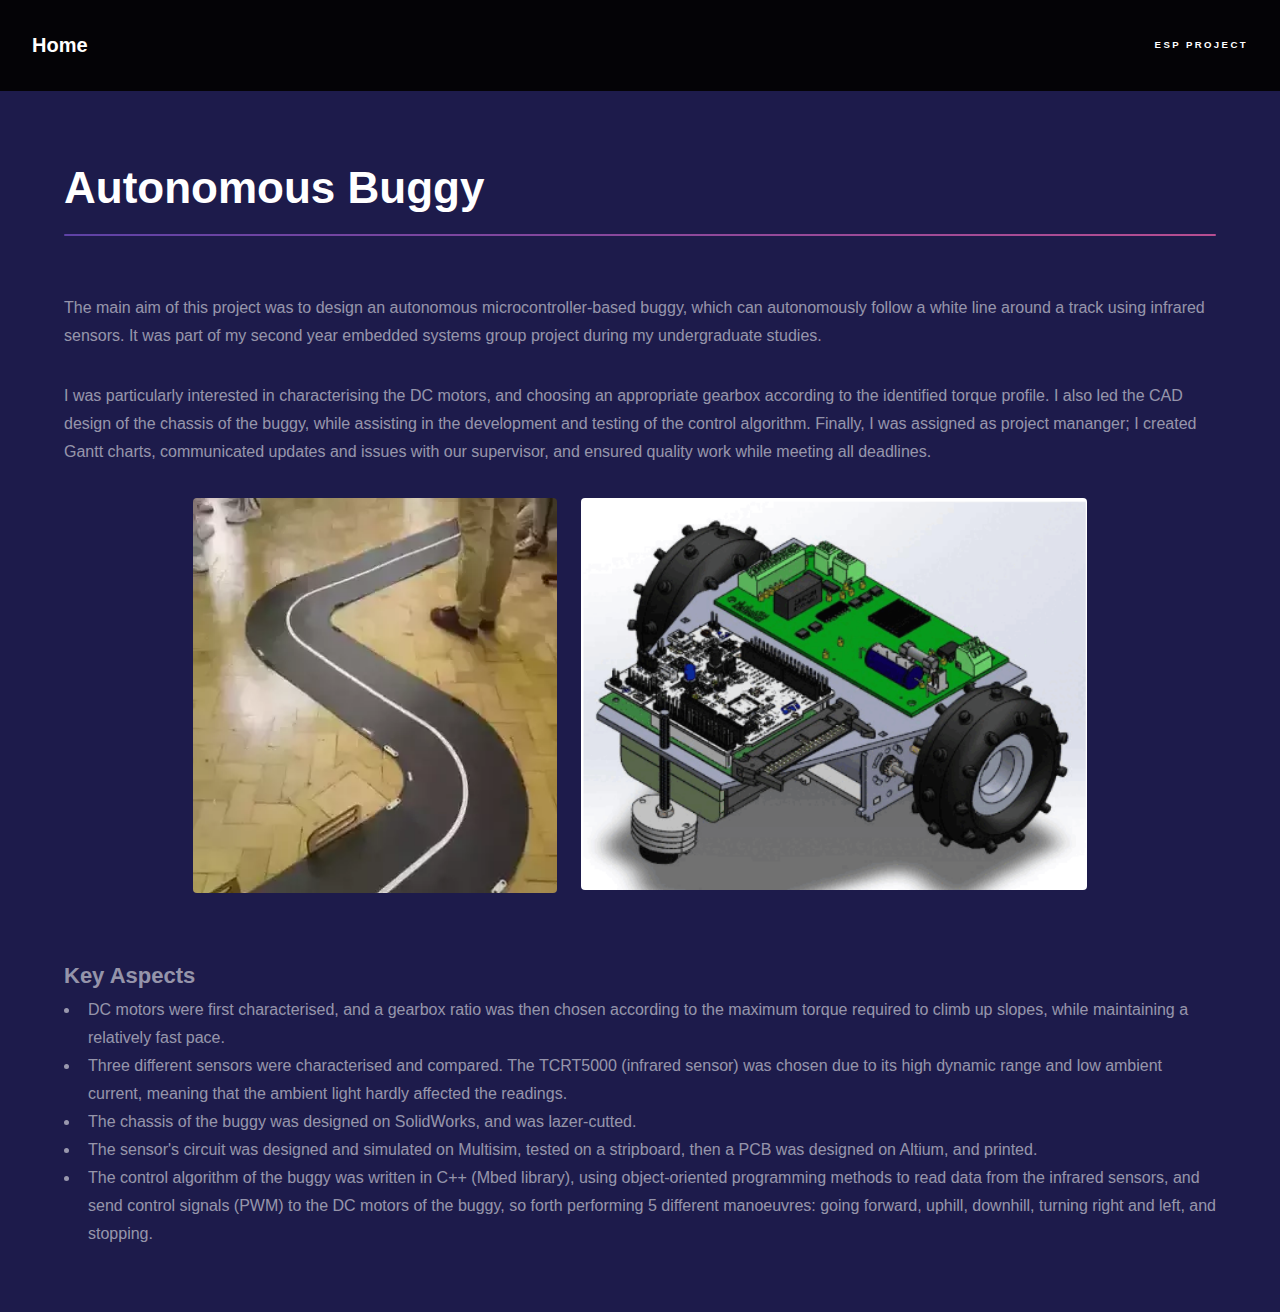
<file: generic_buggy.html>
<!DOCTYPE HTML>
<!--
	Hyperspace by HTML5 UP
	html5up.net | @ajlkn
	Free for personal and commercial use under the CCA 3.0 license (html5up.net/license)
-->
<html>
	<head>
		<title>ESP Project</title>
		<meta charset="utf-8" />
		<meta name="viewport" content="width=device-width, initial-scale=1, user-scalable=no" />
		<link rel="stylesheet" href="assets/css/main.css" />
		<noscript><link rel="stylesheet" href="assets/css/noscript.css" /></noscript>
	</head>
	<body class="is-preload">

		<!-- Header -->
			<header id="header">
				<a href="index.html" class="title">Home</a>
				<nav>
					<ul>
						<!-- <li><a href="generic_drone.html">About Project</a></li> -->
						<li><a href="generic_buggy.html" class="active">ESP Project</a></li>
						<!-- <li><a href="elements_buggy.html">ESP Project</a></li>  -->
					</ul>
				</nav>
			</header>

		<!-- Wrapper -->
			<div id="wrapper">

				<!-- Main -->
					<section id="main" class="wrapper style3-alt">
						<div class="inner">
							<h1 class="major">Autonomous Buggy</h1>
							<!-- <span class="image fit"><img src="images/buggy1.jpeg" alt="" /></span>  -->
							<p>The main aim of this project was to design an autonomous microcontroller-based buggy, which can autonomously
								follow a white line around a track using infrared sensors. It was part of my second year embedded systems
								group project during my undergraduate studies.  </p>
							<p>I was particularly interested in characterising the DC motors, and choosing an appropriate gearbox according to 
								the identified torque profile. I also led the CAD design of the chassis of the buggy, while assisting in the development
								and testing of the control algorithm. Finally, I was assigned as project mananger; I created Gantt charts, communicated 
								updates and issues with our supervisor, and ensured quality work while meeting all deadlines.  </p>	 
							<!-- <div class="row aln-left" >
								<ul class="actions">
									<li><a href="#" class="button">Full Project</a></li>	
			 					</ul>
							</div> -->
							<div class="box alt">
								<div class="row aln-center">
									<div class="col-2"><span class="image fit"><img src="images/td.webp" alt="" /></span></div>
									<div class="col-7"><span class="image fit"><img src="images/design.gif" alt="" /></span></div>
								</div>
							</div>
							<p9>Key Aspects</p9>
							<ul>
							<li>DC motors were first characterised, and a gearbox ratio was then chosen according to the maximum torque required to 
								climb up slopes, while maintaining a relatively fast pace.</li>
							<li>Three different sensors were characterised and compared. The TCRT5000 (infrared sensor) was chosen due to its high
								dynamic range and low ambient current, meaning that the ambient light hardly affected the readings. <br />
							<li>The chassis of the buggy was designed on SolidWorks, and was lazer-cutted.</li>
							<li>The sensor's circuit was designed
								and simulated on Multisim, tested on a stripboard, then a PCB was designed on Altium, and printed.</li>
							<li>The control algorithm of the buggy was written in C++ (Mbed library), using object-oriented
								programming methods to read data from the infrared sensors, and send control signals (PWM) to the DC motors 
								of the buggy, so forth performing 5 different manoeuvres: going forward, uphill, downhill, turning right and 
								left, and stopping.</li>
							</ul>
						</div>
					</section>

			</div>

		<!-- Footer -->
			<!-- <footer id="footer" class="wrapper alt">
				<div class="inner">
					<ul class="menu">
						<li>&copy; Untitled. All rights reserved.</li><li>Design: <a href="http://html5up.net">HTML5 UP</a></li>
					</ul>
				</div>
			</footer> -->

		<!-- Scripts -->
			<script src="assets/js/jquery.min.js"></script>
			<script src="assets/js/jquery.scrollex.min.js"></script>
			<script src="assets/js/jquery.scrolly.min.js"></script>
			<script src="assets/js/browser.min.js"></script>
			<script src="assets/js/breakpoints.min.js"></script>
			<script src="assets/js/util.js"></script>
			<script src="assets/js/main.js"></script>

	</body>
</html>
</file>
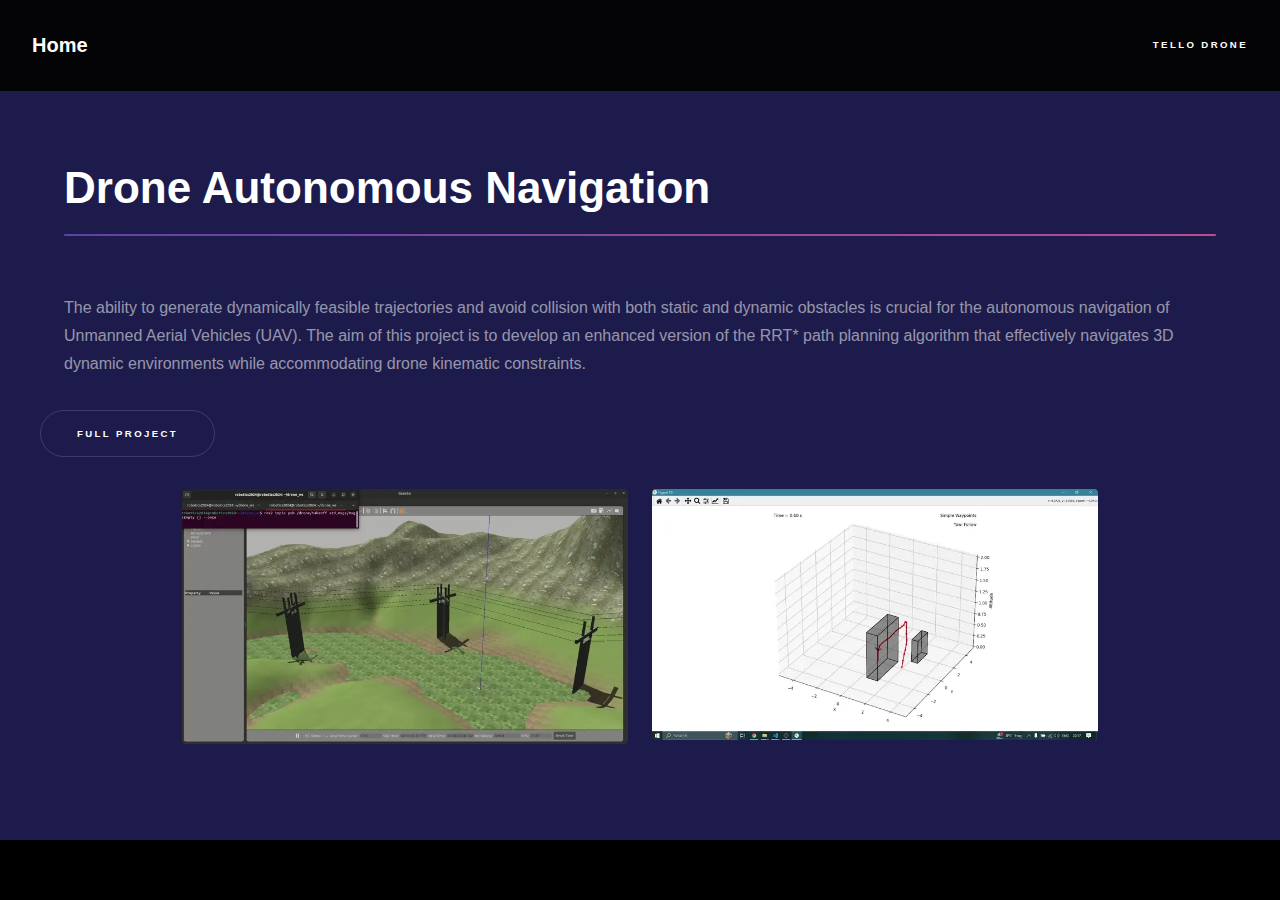
<file: generic_tello.html>
<!DOCTYPE HTML>
<!--
	Hyperspace by HTML5 UP
	html5up.net | @ajlkn
	Free for personal and commercial use under the CCA 3.0 license (html5up.net/license)
-->
<html>
	<head>
		<title>DJI Tello Drone</title>
		<meta charset="utf-8" />
		<meta name="viewport" content="width=device-width, initial-scale=1, user-scalable=no" />
		<link rel="stylesheet" href="assets/css/main.css" />
		<noscript><link rel="stylesheet" href="assets/css/noscript.css" /></noscript>
	</head>
	<body class="is-preload">

		<!-- Header -->
			<header id="header">
				<a href="index.html" class="title">Home</a>
				<nav>
					<ul>
						<!-- <li><a href="index.html">Home</a></li> -->
						<li><a href="generic_tello.html" class="active">Tello Drone</a></li>
						<!-- <li><a href="elements_leo.html">Leo Rover</a></li> -->
					</ul>
				</nav>
			</header>

		<!-- Wrapper -->
			<div id="wrapper">

				<!-- Main -->
					<section id="main" class="wrapper style3-alt"]>
						<div class="inner">
							<h1 class="major">Drone Autonomous Navigation</h1>
							 <p>The ability to generate dynamically feasible trajectories and avoid collision with both static and dynamic obstacles is crucial for the autonomous navigation of Unmanned Aerial Vehicles (UAV). The
									aim of this project is to develop an enhanced version of the RRT* path planning algorithm that
									effectively navigates 3D dynamic environments while accommodating drone kinematic constraints. 
							</p>
							<div class="row aln-left" >
								<ul class="actions">
									<li><a href="assets/files/10614473.pdf" target = "_blank" class="button">Full Project</a></li>	
								</ul>
							</div>
							<div class="box alt">
								<div class="row aln-center">
									<div class="cust1"><span class="image fit"><img src="images/drone_ros.webp" alt="" /></span></div>
									<div class="cust1"><span class="image fit"><img src="images/drone_python.webp" alt="" /></span></div>
								</div>
							<!-- <div class="box alt">
								<div class="row aln-center">
									<div class="cust3"><span class="image fit"><img src="images/stat1.png" alt="" /></span></div>
									<div class="cust4"><span class="image fit"><img src="images/statview1.png" alt="" /></span></div>
								</div>
							</div>
							<div class="box alt">
								<div class="row aln-center">
									<div class="cust2"><span class="image fit"><img src="images/stat3.png" alt="" /></span></div>
									<div class="cust2"><span class="image fit"><img src="images/statview2.png" alt="" /></span></div>
								</div>
							</div>	 
							<div class="box alt">
								<div class="row aln-center">
									<div class="cust5"><span class="image fit"><img src="images/obs1.png" alt="" /></span></div>
									<div class="cust6"><span class="image fit"><img src="images/obs2.png" alt="" /></span></div>
									<div class="cust6"><span class="image fit"><img src="images/obs3.png" alt="" /></span></div>
								</div>
							</div>	 -->
						</div>
					</section>
			</div>

		<!-- Footer -->
			<!-- <footer id="footer" class="wrapper alt">
				<div class="inner">
					<ul class="menu">
						<li>&copy; Untitled. All rights reserved.</li><li>Design: <a href="http://html5up.net">HTML5 UP</a></li>
					</ul>
				</div>
			</footer> -->

		<!-- Scripts -->
			<script src="assets/js/jquery.min.js"></script>
			<script src="assets/js/jquery.scrollex.min.js"></script>
			<script src="assets/js/jquery.scrolly.min.js"></script>
			<script src="assets/js/browser.min.js"></script>
			<script src="assets/js/breakpoints.min.js"></script>
			<script src="assets/js/util.js"></script>
			<script src="assets/js/main.js"></script>

	</body>
</html>
</file>
<file: assets/css/noscript.css>
/*
	Hyperspace by HTML5 UP
	html5up.net | @ajlkn
	Free for personal and commercial use under the CCA 3.0 license (html5up.net/license)
*/

/* Spotlights */

	.spotlights > section > .image:before {
		opacity: 0 !important;
	}

	.spotlights > section > .content > .inner {
		-moz-transform: none !important;
		-webkit-transform: none !important;
		-ms-transform: none !important;
		transform: none !important;
		opacity: 1 !important;
	}

/* Wrapper */

	.wrapper > .inner {
		opacity: 1 !important;
		-moz-transform: none !important;
		-webkit-transform: none !important;
		-ms-transform: none !important;
		transform: none !important;
	}

/* Sidebar */

	#sidebar > .inner {
		opacity: 1 !important;
	}

	#sidebar nav > ul > li {
		-moz-transform: none !important;
		-webkit-transform: none !important;
		-ms-transform: none !important;
		transform: none !important;
		opacity: 1 !important;
	}
</file>
<file: assets/css/main.css>
@import url(fontawesome-all.min.css);

/*
	Hyperspace by HTML5 UP
	html5up.net | @ajlkn
	Free for personal and commercial use under the CCA 3.0 license (html5up.net/license)
*/

html, body, div, span, applet, object,
iframe, h1, h2, h3, h4, h5, h6, p, blockquote,
pre, a, abbr, acronym, address, big, cite,
code, del, dfn, em, img, ins, kbd, q, s, samp,
small, strike, strong, sub, sup, tt, var, b,
u, i, center, dl, dt, dd, ol, ul, li, fieldset,
form, label, legend, table, caption, tbody,
tfoot, thead, tr, th, td, article, aside,
canvas, details, embed, figure, figcaption,
footer, header, hgroup, menu, nav, output, ruby,
section, summary, time, mark, audio, video {
	margin: 0;
	padding: 0;
	border: 0;
	font-size: 100%;
	font: inherit;
	vertical-align: baseline;}

article, aside, details, figcaption, figure,
footer, header, hgroup, menu, nav, section {
	display: block;}

body {
	line-height: 1;
}

ol, ul {
	list-style: none;
}

blockquote, q {
	quotes: none;
}

	blockquote:before, blockquote:after, q:before, q:after {
		content: '';
		content: none;
	}

table {
	border-collapse: collapse;
	border-spacing: 0;
}

body {
	-webkit-text-size-adjust: none;
}

mark {
	background-color: transparent;
	color: inherit;
}

input::-moz-focus-inner {
	border: 0;
	padding: 0;
}

input, select, textarea {
	-moz-appearance: none;
	-webkit-appearance: none;
	-ms-appearance: none;
	appearance: none;
}

/* Basic */

	@-ms-viewport {
		width: device-width;
	}

	body {
		-ms-overflow-style: scrollbar;
	}

	@media screen and (max-width: 480px) {

		html, body {
			min-width: 320px;
		}

	}

	html {
		box-sizing: border-box;
	}

	*, *:before, *:after {
		box-sizing: inherit;
	}

	body {
		background: #000000;
	}

		body.is-preload *, body.is-preload *:before, body.is-preload *:after {
			-moz-animation: none !important;
			-webkit-animation: none !important;
			-ms-animation: none !important;
			animation: none !important;
			-moz-transition: none !important;
			-webkit-transition: none !important;
			-ms-transition: none !important;
			transition: none !important;
		}

/* Type */

	body, input, select, textarea {
		color: rgba(255, 255, 255, 0.55);
		font-family: Arial, Helvetica, sans-serif;
		font-size: 16.5pt;
		font-weight: normal;
		line-height: 1.75;
	}

		@media screen and (max-width: 1680px) {

			body, input, select, textarea {
				font-size: 13pt;
			}

		}

		@media screen and (max-width: 1280px) {

			body, input, select, textarea {
				font-size: 12pt;
			}

		}

		@media screen and (max-width: 360px) {

			body, input, select, textarea {
				font-size: 11pt;
			}

		}

	a {
		-moz-transition: color 0.2s ease, border-bottom-color 0.2s ease;
		-webkit-transition: color 0.2s ease, border-bottom-color 0.2s ease;
		-ms-transition: color 0.2s ease, border-bottom-color 0.2s ease;
		transition: color 0.2s ease, border-bottom-color 0.2s ease;
		border-bottom: dotted 1px rgba(255, 255, 255, 0.35);
		color: inherit;
		text-decoration: none;
	}

		a:hover {
			border-bottom-color: transparent;
			color: #ffffff;
		}

	strong, b {
		color: #ffffff;
		font-weight: bold;
	}

	em, i {
		font-style: italic;
	}

	p {
		margin: 0 0 2em 0;
	}

	p9 {
		margin: 0 0 2em 0;
		font-size: 22px;
		font-weight: bold;

	}

	h1, h2, h3, h4, h5, h6 {
		color: #ffffff;
		font-weight: bold;
		line-height: 1.5;
		margin: 0 0 0.5em 0;
	}

		h1 a, h2 a, h3 a, h4 a, h5 a, h6 a {
			color: inherit;
			text-decoration: none;
		}

	h1 {
		font-size: 2.75em;
	}

		h1.major {
			margin: 0 0 1.3em 0;
			position: relative;
			padding-bottom: 0.35em;
		}

			h1.major:after {
				background-image: -moz-linear-gradient(to right, #5e42a6, #b74e91);
				background-image: -webkit-linear-gradient(to right, #5e42a6, #b74e91);
				background-image: -ms-linear-gradient(to right, #5e42a6, #b74e91);
				background-image: linear-gradient(to right, #5e42a6, #b74e91);
				-moz-transition: max-width 0.2s ease;
				-webkit-transition: max-width 0.2s ease;
				-ms-transition: max-width 0.2s ease;
				transition: max-width 0.2s ease;
				border-radius: 0.2em;
				bottom: 0;
				content: '';
				height: 0.05em;
				position: absolute;
				right: 0;
				width: 100%;
			}

	h2 {
		font-size: 1.75em;
	}

	h3 {
		font-size: 1.1em;
	}

	h4 {
		font-size: 1em;
	}

	h5 {
		font-size: 0.8em;
	}

	h6 {
		font-size: 0.6em;
	}

	@media screen and (max-width: 736px) {

		h1 {
			font-size: 2em;
		}

		h2 {
			font-size: 1.25em;
		}

		h3 {
			font-size: 1em;
		}

		h4 {
			font-size: 0.8em;
		}

		h5 {
			font-size: 0.6em;
		}

		h6 {
			font-size: 0.6em;
		}

	}

	sub {
		font-size: 0.8em;
		position: relative;
		top: 0.5em;
	}

	sup {
		font-size: 0.8em;
		position: relative;
		top: -0.5em;
	}

	blockquote {
		border-left: solid 4px rgba(255, 255, 255, 0.15);
		font-style: italic;
		margin: 0 0 2em 0;
		padding: 0.5em 0 0.5em 2em;
	}

	code {
		background: rgba(255, 255, 255, 0.05);
		border-radius: 0.25em;
		border: solid 1px rgba(255, 255, 255, 0.15);
		font-family: "Courier New", monospace;
		font-size: 0.9em;
		margin: 0 0.25em;
		padding: 0.25em 0.65em;
	}

	pre {
		-webkit-overflow-scrolling: touch;
		font-family: "Courier New", monospace;
		font-size: 0.9em;
		margin: 0 0 2em 0;
	}

		pre code {
			display: block;
			line-height: 1.75em;
			padding: 1em 1.5em;
			overflow-x: auto;
		}

	hr {
		border: 0;
		border-bottom: solid 1px rgba(255, 255, 255, 0.15);
		margin: 2em 0;
	}

		hr.major {
			margin: 3em 0;
		}

	.align-left {
		text-align: left;
	}

	.align-center {
		text-align: center;
	}

	.align-right {
		text-align: right;
	}

/* Row */

	.row {
		display: flex;
		flex-wrap: wrap;
		box-sizing: border-box;
		align-items: stretch;
	}

		.row > * {
			box-sizing: border-box;
		}

		.row.gtr-uniform > * > :last-child {
			margin-bottom: 0;
		}

		.row.aln-left {
			justify-content: flex-start;
		}

		.row.aln-center {
			justify-content: center;
		}

		.row.aln-right {
			justify-content: flex-end;
		}

		.row.aln-top {
			align-items: flex-start;
		}

		.row.aln-middle {
			align-items: center;
		}

		.row.aln-bottom {
			align-items: flex-end;
		}

		.row > .imp {
			order: -1;
		}

		.row > .col-1 {
			width: 40%;		/* it was 8.33333*/
		}

		.row > .off-1 {
			margin-left: 8.33333%;
		}

		.row > .col-2 {
			width: 33%;		/* it was 16.66667*/
		}

		.row > .off-2 {
			margin-left: 16.66667%;
		}

		.row > .col-3 {
			width: 60%;		/* it was 25*/
		}

		.row > .off-3 {
			margin-left: 25%;
		}

		.row > .col-4 {
			width: 33%;			/*was 33.33333%;*/
		}

		.row > .off-4 {
			/* margin-left: 33.33333%; */
			width: 33.3%;
		}

		.row > .col-5 {
			width: 23%;		/* it was 41.66667*/
		}

		.row > .off-5 {
			/* margin-left: 41.66667%; */
			width: 24%;
		}

		.row > .col-6 {
			width: 39.5%;			/* it was 50*/
		}

		.row > .off-6 {
			/* margin-left: 50%; */
			width: 50%;
		}

		.row > .col-7 {
			width: 45%;		/* it was 58.33333*/
		}

		.row > .off-7 {
			margin-left: 58.33333%;
		}

		.row > .col-8 {
			width: 65.5%;		/* it was 66.66667%*/
		}

		.row > .off-8 {
			/*margin-left: 66.66667%;		*/
			width: 34.5%;
		}

		.row > .col-9 {		/* it was 75%*/
			width: 30%;
		}

		.row > .off-9 {
			margin-left: 75%;
		}

		.row > .col-10 {	/* it was 83.33333%*/
			width: 38.5%;
		}

		.row > .off-10 {
			/* margin-left: 83.33333%; */
			width: 32%;
		}

		.row > .col-11 {	/* it was 91.66667%*/
			width: 54%;
		}

		.row > .off-11 {
			/*margin-left: 91.66667%;*/
			width: 46%;
		}

		.row > .col-12 {
			width: 54%;			/* it was 100%*/
		}

		.row > .off-12 {
			/* margin-left: 100%; */
			width: 29.5%;
		}

		.row > .cust1 {
			width: 40%;			/* by me */
		}

		.row > .cust2 {
			width: 40%;			/* by me */
		}

		.row > .cust3 {
			width: 27%;			/* by me */
		}

		.row > .cust4 {
			width: 40%;			/* by me */
		}

		.row > .cust5 {
			width: 28%;			/* by me */
		}

		.row > .cust6 {
			width: 30%;			/* by me */
		}


		.row.gtr-0 {
			margin-top: 0;
			margin-left: 0em;
		}

			.row.gtr-0 > * {
				padding: 0 0 0 0em;
			}

			.row.gtr-0.gtr-uniform {
				margin-top: 0em;
			}

				.row.gtr-0.gtr-uniform > * {
					padding-top: 0em;
				}

		.row.gtr-25 {
			margin-top: 0;
			margin-left: -0.375em;
		}

			.row.gtr-25 > * {
				padding: 0 0 0 0.375em;
			}

			.row.gtr-25.gtr-uniform {
				margin-top: -0.375em;
			}

				.row.gtr-25.gtr-uniform > * {
					padding-top: 0.375em;
				}

		.row.gtr-50 {
			margin-top: 0;
			margin-left: -0.75em;
		}

			.row.gtr-50 > * {
				padding: 0 0 0 0.75em;
			}

			.row.gtr-50.gtr-uniform {
				margin-top: -0.75em;
			}

				.row.gtr-50.gtr-uniform > * {
					padding-top: 0.75em;
				}

		.row {
			margin-top: 0;
			margin-left: -1.5em;
		}

			.row > * {
				padding: 0 0 0 1.5em;
			}

			.row.gtr-uniform {
				margin-top: -1.5em;
			}

				.row.gtr-uniform > * {
					padding-top: 1.5em;
				}

		.row.gtr-150 {
			margin-top: 0;
			margin-left: -2.25em;
		}

			.row.gtr-150 > * {
				padding: 0 0 0 2.25em;
			}

			.row.gtr-150.gtr-uniform {
				margin-top: -2.25em;
			}

				.row.gtr-150.gtr-uniform > * {
					padding-top: 2.25em;
				}

		.row.gtr-200 {
			margin-top: 0;
			margin-left: -3em;
		}

			.row.gtr-200 > * {
				padding: 0 0 0 3em;
			}

			.row.gtr-200.gtr-uniform {
				margin-top: -3em;
			}

				.row.gtr-200.gtr-uniform > * {
					padding-top: 3em;
				}

		@media screen and (max-width: 1680px) {

			.row {
				display: flex;
				flex-wrap: wrap;
				box-sizing: border-box;
				align-items: stretch;
			}

				.row > * {
					box-sizing: border-box;
				}

				.row.gtr-uniform > * > :last-child {
					margin-bottom: 0;
				}

				.row.aln-left {
					justify-content: flex-start;
				}

				.row.aln-center {
					justify-content: center;
				}

				.row.aln-right {
					justify-content: flex-end;
				}

				.row.aln-top {
					align-items: flex-start;
				}

				.row.aln-middle {
					align-items: center;
				}

				.row.aln-bottom {
					align-items: flex-end;
				}

				.row > .imp-xlarge {
					order: -1;
				}

				.row > .col-1-xlarge {
					width: 8.33333%;
				}

				.row > .off-1-xlarge {
					margin-left: 8.33333%;
				}

				.row > .col-2-xlarge {
					width: 16.66667%;
				}

				.row > .off-2-xlarge {
					margin-left: 16.66667%;
				}

				.row > .col-3-xlarge {
					width: 25%;
				}

				.row > .off-3-xlarge {
					margin-left: 25%;
				}

				.row > .col-4-xlarge {
					width: 33.33333%;
				}

				.row > .off-4-xlarge {
					margin-left: 33.33333%;
				}

				.row > .col-5-xlarge {
					width: 41.66667%;
				}

				.row > .off-5-xlarge {
					margin-left: 41.66667%;
				}

				.row > .col-6-xlarge {
					width: 50%;
				}

				.row > .off-6-xlarge {
					margin-left: 50%;
				}

				.row > .col-7-xlarge {
					width: 58.33333%;
				}

				.row > .off-7-xlarge {
					margin-left: 58.33333%;
				}

				.row > .col-8-xlarge {
					width: 66.66667%;
				}

				.row > .off-8-xlarge {
					margin-left: 66.66667%;
				}

				.row > .col-9-xlarge {
					width: 75%;
				}

				.row > .off-9-xlarge {
					margin-left: 75%;
				}

				.row > .col-10-xlarge {
					width: 83.33333%;
				}

				.row > .off-10-xlarge {
					margin-left: 83.33333%;
				}

				.row > .col-11-xlarge {
					width: 91.66667%;
				}

				.row > .off-11-xlarge {
					margin-left: 91.66667%;
				}

				.row > .col-12-xlarge {
					width: 100%;
				}

				.row > .off-12-xlarge {
					margin-left: 100%;
				}

				.row.gtr-0 {
					margin-top: 0;
					margin-left: 0em;
				}

					.row.gtr-0 > * {
						padding: 0 0 0 0em;
					}

					.row.gtr-0.gtr-uniform {
						margin-top: 0em;
					}

						.row.gtr-0.gtr-uniform > * {
							padding-top: 0em;
						}

				.row.gtr-25 {
					margin-top: 0;
					margin-left: -0.375em;
				}

					.row.gtr-25 > * {
						padding: 0 0 0 0.375em;
					}

					.row.gtr-25.gtr-uniform {
						margin-top: -0.375em;
					}

						.row.gtr-25.gtr-uniform > * {
							padding-top: 0.375em;
						}

				.row.gtr-50 {
					margin-top: 0;
					margin-left: -0.75em;
				}

					.row.gtr-50 > * {
						padding: 0 0 0 0.75em;
					}

					.row.gtr-50.gtr-uniform {
						margin-top: -0.75em;
					}

						.row.gtr-50.gtr-uniform > * {
							padding-top: 0.75em;
						}

				.row {
					margin-top: 0;
					margin-left: -1.5em;
				}

					.row > * {
						padding: 0 0 0 1.5em;
					}

					.row.gtr-uniform {
						margin-top: -1.5em;
					}

						.row.gtr-uniform > * {
							padding-top: 1.5em;
						}

				.row.gtr-150 {
					margin-top: 0;
					margin-left: -2.25em;
				}

					.row.gtr-150 > * {
						padding: 0 0 0 2.25em;
					}

					.row.gtr-150.gtr-uniform {
						margin-top: -2.25em;
					}

						.row.gtr-150.gtr-uniform > * {
							padding-top: 2.25em;
						}

				.row.gtr-200 {
					margin-top: 0;
					margin-left: -3em;
				}

					.row.gtr-200 > * {
						padding: 0 0 0 3em;
					}

					.row.gtr-200.gtr-uniform {
						margin-top: -3em;
					}

						.row.gtr-200.gtr-uniform > * {
							padding-top: 3em;
						}

		}

		@media screen and (max-width: 1280px) {

			.row {
				display: flex;
				flex-wrap: wrap;
				box-sizing: border-box;
				align-items: stretch;
			}

				.row > * {
					box-sizing: border-box;
				}

				.row.gtr-uniform > * > :last-child {
					margin-bottom: 0;
				}

				.row.aln-left {
					justify-content: flex-start;
				}

				.row.aln-center {
					justify-content: center;
				}

				.row.aln-right {
					justify-content: flex-end;
				}

				.row.aln-top {
					align-items: flex-start;
				}

				.row.aln-middle {
					align-items: center;
				}

				.row.aln-bottom {
					align-items: flex-end;
				}

				.row > .imp-large {
					order: -1;
				}

				.row > .col-1-large {
					width: 8.33333%;
				}

				.row > .off-1-large {
					margin-left: 8.33333%;
				}

				.row > .col-2-large {
					width: 16.66667%;
				}

				.row > .off-2-large {
					margin-left: 16.66667%;
				}

				.row > .col-3-large {
					width: 25%;
				}

				.row > .off-3-large {
					margin-left: 25%;
				}

				.row > .col-4-large {
					width: 33.33333%;
				}

				.row > .off-4-large {
					margin-left: 33.33333%;
				}

				.row > .col-5-large {
					width: 41.66667%;
				}

				.row > .off-5-large {
					margin-left: 41.66667%;
				}

				.row > .col-6-large {
					width: 50%;
				}

				.row > .off-6-large {
					margin-left: 50%;
				}

				.row > .col-7-large {
					width: 58.33333%;
				}

				.row > .off-7-large {
					margin-left: 58.33333%;
				}

				.row > .col-8-large {
					width: 66.66667%;
				}

				.row > .off-8-large {
					margin-left: 66.66667%;
				}

				.row > .col-9-large {
					width: 75%;
				}

				.row > .off-9-large {
					margin-left: 75%;
				}

				.row > .col-10-large {
					width: 83.33333%;
				}

				.row > .off-10-large {
					margin-left: 83.33333%;
				}

				.row > .col-11-large {
					width: 91.66667%;
				}

				.row > .off-11-large {
					margin-left: 91.66667%;
				}

				.row > .col-12-large {
					width: 100%;
				}

				.row > .off-12-large {
					margin-left: 100%;
				}

				.row.gtr-0 {
					margin-top: 0;
					margin-left: 0em;
				}

					.row.gtr-0 > * {
						padding: 0 0 0 0em;
					}

					.row.gtr-0.gtr-uniform {
						margin-top: 0em;
					}

						.row.gtr-0.gtr-uniform > * {
							padding-top: 0em;
						}

				.row.gtr-25 {
					margin-top: 0;
					margin-left: -0.375em;
				}

					.row.gtr-25 > * {
						padding: 0 0 0 0.375em;
					}

					.row.gtr-25.gtr-uniform {
						margin-top: -0.375em;
					}

						.row.gtr-25.gtr-uniform > * {
							padding-top: 0.375em;
						}

				.row.gtr-50 {
					margin-top: 0;
					margin-left: -0.75em;
				}

					.row.gtr-50 > * {
						padding: 0 0 0 0.75em;
					}

					.row.gtr-50.gtr-uniform {
						margin-top: -0.75em;
					}

						.row.gtr-50.gtr-uniform > * {
							padding-top: 0.75em;
						}

				.row {
					margin-top: 0;
					margin-left: -1.5em;
				}

					.row > * {
						padding: 0 0 0 1.5em;
					}

					.row.gtr-uniform {
						margin-top: -1.5em;
					}

						.row.gtr-uniform > * {
							padding-top: 1.5em;
						}

				.row.gtr-150 {
					margin-top: 0;
					margin-left: -2.25em;
				}

					.row.gtr-150 > * {
						padding: 0 0 0 2.25em;
					}

					.row.gtr-150.gtr-uniform {
						margin-top: -2.25em;
					}

						.row.gtr-150.gtr-uniform > * {
							padding-top: 2.25em;
						}

				.row.gtr-200 {
					margin-top: 0;
					margin-left: -3em;
				}

					.row.gtr-200 > * {
						padding: 0 0 0 3em;
					}

					.row.gtr-200.gtr-uniform {
						margin-top: -3em;
					}

						.row.gtr-200.gtr-uniform > * {
							padding-top: 3em;
						}

		}

		@media screen and (max-width: 980px) {

			.row {
				display: flex;
				flex-wrap: wrap;
				box-sizing: border-box;
				align-items: stretch;
			}

				.row > * {
					box-sizing: border-box;
				}

				.row.gtr-uniform > * > :last-child {
					margin-bottom: 0;
				}

				.row.aln-left {
					justify-content: flex-start;
				}

				.row.aln-center {
					justify-content: center;
				}

				.row.aln-right {
					justify-content: flex-end;
				}

				.row.aln-top {
					align-items: flex-start;
				}

				.row.aln-middle {
					align-items: center;
				}

				.row.aln-bottom {
					align-items: flex-end;
				}

				.row > .imp-medium {
					order: -1;
				}

				.row > .col-1-medium {
					width: 8.33333%;
				}

				.row > .off-1-medium {
					margin-left: 8.33333%;
				}

				.row > .col-2-medium {
					width: 16.66667%;
				}

				.row > .off-2-medium {
					margin-left: 16.66667%;
				}

				.row > .col-3-medium {
					width: 25%;
				}

				.row > .off-3-medium {
					margin-left: 25%;
				}

				.row > .col-4-medium {
					width: 33.33333%;
				}

				.row > .off-4-medium {
					margin-left: 33.33333%;
				}

				.row > .col-5-medium {
					width: 41.66667%;
				}

				.row > .off-5-medium {
					margin-left: 41.66667%;
				}

				.row > .col-6-medium {
					width: 50%;
				}

				.row > .off-6-medium {
					margin-left: 50%;
				}

				.row > .col-7-medium {
					width: 58.33333%;
				}

				.row > .off-7-medium {
					margin-left: 58.33333%;
				}

				.row > .col-8-medium {
					width: 66.66667%;
				}

				.row > .off-8-medium {
					margin-left: 66.66667%;
				}

				.row > .col-9-medium {
					width: 75%;
				}

				.row > .off-9-medium {
					margin-left: 75%;
				}

				.row > .col-10-medium {
					width: 83.33333%;
				}

				.row > .off-10-medium {
					margin-left: 83.33333%;
				}

				.row > .col-11-medium {
					width: 91.66667%;
				}

				.row > .off-11-medium {
					margin-left: 91.66667%;
				}

				.row > .col-12-medium {
					width: 100%;
				}

				.row > .off-12-medium {
					margin-left: 100%;
				}

				.row.gtr-0 {
					margin-top: 0;
					margin-left: 0em;
				}

					.row.gtr-0 > * {
						padding: 0 0 0 0em;
					}

					.row.gtr-0.gtr-uniform {
						margin-top: 0em;
					}

						.row.gtr-0.gtr-uniform > * {
							padding-top: 0em;
						}

				.row.gtr-25 {
					margin-top: 0;
					margin-left: -0.375em;
				}

					.row.gtr-25 > * {
						padding: 0 0 0 0.375em;
					}

					.row.gtr-25.gtr-uniform {
						margin-top: -0.375em;
					}

						.row.gtr-25.gtr-uniform > * {
							padding-top: 0.375em;
						}

				.row.gtr-50 {
					margin-top: 0;
					margin-left: -0.75em;
				}

					.row.gtr-50 > * {
						padding: 0 0 0 0.75em;
					}

					.row.gtr-50.gtr-uniform {
						margin-top: -0.75em;
					}

						.row.gtr-50.gtr-uniform > * {
							padding-top: 0.75em;
						}

				.row {
					margin-top: 0;
					margin-left: -1.5em;
				}

					.row > * {
						padding: 0 0 0 1.5em;
					}

					.row.gtr-uniform {
						margin-top: -1.5em;
					}

						.row.gtr-uniform > * {
							padding-top: 1.5em;
						}

				.row.gtr-150 {
					margin-top: 0;
					margin-left: -2.25em;
				}

					.row.gtr-150 > * {
						padding: 0 0 0 2.25em;
					}

					.row.gtr-150.gtr-uniform {
						margin-top: -2.25em;
					}

						.row.gtr-150.gtr-uniform > * {
							padding-top: 2.25em;
						}

				.row.gtr-200 {
					margin-top: 0;
					margin-left: -3em;
				}

					.row.gtr-200 > * {
						padding: 0 0 0 3em;
					}

					.row.gtr-200.gtr-uniform {
						margin-top: -3em;
					}

						.row.gtr-200.gtr-uniform > * {
							padding-top: 3em;
						}

		}

		@media screen and (max-width: 736px) {

			.row {
				display: flex;
				flex-wrap: wrap;
				box-sizing: border-box;
				align-items: stretch;
			}

				.row > * {
					box-sizing: border-box;
				}

				.row.gtr-uniform > * > :last-child {
					margin-bottom: 0;
				}

				.row.aln-left {
					justify-content: flex-start;
				}

				.row.aln-center {
					justify-content: center;
				}

				.row.aln-right {
					justify-content: flex-end;
				}

				.row.aln-top {
					align-items: flex-start;
				}

				.row.aln-middle {
					align-items: center;
				}

				.row.aln-bottom {
					align-items: flex-end;
				}

				.row > .imp-small {
					order: -1;
				}

				.row > .col-1-small {
					width: 8.33333%;
				}

				.row > .off-1-small {
					margin-left: 8.33333%;
				}

				.row > .col-2-small {
					width: 16.66667%;
				}

				.row > .off-2-small {
					margin-left: 16.66667%;
				}

				.row > .col-3-small {
					width: 25%;
				}

				.row > .off-3-small {
					margin-left: 25%;
				}

				.row > .col-4-small {
					width: 33.33333%;
				}

				.row > .off-4-small {
					margin-left: 33.33333%;
				}

				.row > .col-5-small {
					width: 41.66667%;
				}

				.row > .off-5-small {
					margin-left: 41.66667%;
				}

				.row > .col-6-small {
					width: 50%;
				}

				.row > .off-6-small {
					margin-left: 50%;
				}

				.row > .col-7-small {
					width: 58.33333%;
				}

				.row > .off-7-small {
					margin-left: 58.33333%;
				}

				.row > .col-8-small {
					width: 66.66667%;
				}

				.row > .off-8-small {
					margin-left: 66.66667%;
				}

				.row > .col-9-small {
					width: 75%;
				}

				.row > .off-9-small {
					margin-left: 75%;
				}

				.row > .col-10-small {
					width: 83.33333%;
				}

				.row > .off-10-small {
					margin-left: 83.33333%;
				}

				.row > .col-11-small {
					width: 91.66667%;
				}

				.row > .off-11-small {
					margin-left: 91.66667%;
				}

				.row > .col-12-small {
					width: 100%;
				}

				.row > .off-12-small {
					margin-left: 100%;
				}

				.row.gtr-0 {
					margin-top: 0;
					margin-left: 0em;
				}

					.row.gtr-0 > * {
						padding: 0 0 0 0em;
					}

					.row.gtr-0.gtr-uniform {
						margin-top: 0em;
					}

						.row.gtr-0.gtr-uniform > * {
							padding-top: 0em;
						}

				.row.gtr-25 {
					margin-top: 0;
					margin-left: -0.375em;
				}

					.row.gtr-25 > * {
						padding: 0 0 0 0.375em;
					}

					.row.gtr-25.gtr-uniform {
						margin-top: -0.375em;
					}

						.row.gtr-25.gtr-uniform > * {
							padding-top: 0.375em;
						}

				.row.gtr-50 {
					margin-top: 0;
					margin-left: -0.75em;
				}

					.row.gtr-50 > * {
						padding: 0 0 0 0.75em;
					}

					.row.gtr-50.gtr-uniform {
						margin-top: -0.75em;
					}

						.row.gtr-50.gtr-uniform > * {
							padding-top: 0.75em;
						}

				.row {
					margin-top: 0;
					margin-left: -1.5em;
				}

					.row > * {
						padding: 0 0 0 1.5em;
					}

					.row.gtr-uniform {
						margin-top: -1.5em;
					}

						.row.gtr-uniform > * {
							padding-top: 1.5em;
						}

				.row.gtr-150 {
					margin-top: 0;
					margin-left: -2.25em;
				}

					.row.gtr-150 > * {
						padding: 0 0 0 2.25em;
					}

					.row.gtr-150.gtr-uniform {
						margin-top: -2.25em;
					}

						.row.gtr-150.gtr-uniform > * {
							padding-top: 2.25em;
						}

				.row.gtr-200 {
					margin-top: 0;
					margin-left: -3em;
				}

					.row.gtr-200 > * {
						padding: 0 0 0 3em;
					}

					.row.gtr-200.gtr-uniform {
						margin-top: -3em;
					}

						.row.gtr-200.gtr-uniform > * {
							padding-top: 3em;
						}

		}

		@media screen and (max-width: 480px) {

			.row {
				display: flex;
				flex-wrap: wrap;
				box-sizing: border-box;
				align-items: stretch;
			}

				.row > * {
					box-sizing: border-box;
				}

				.row.gtr-uniform > * > :last-child {
					margin-bottom: 0;
				}

				.row.aln-left {
					justify-content: flex-start;
				}

				.row.aln-center {
					justify-content: center;
				}

				.row.aln-right {
					justify-content: flex-end;
				}

				.row.aln-top {
					align-items: flex-start;
				}

				.row.aln-middle {
					align-items: center;
				}

				.row.aln-bottom {
					align-items: flex-end;
				}

				.row > .imp-xsmall {
					order: -1;
				}

				.row > .col-1-xsmall {
					width: 8.33333%;
				}

				.row > .off-1-xsmall {
					margin-left: 8.33333%;
				}

				.row > .col-2-xsmall {
					width: 16.66667%;
				}

				.row > .off-2-xsmall {
					margin-left: 16.66667%;
				}

				.row > .col-3-xsmall {
					width: 25%;
				}

				.row > .off-3-xsmall {
					margin-left: 25%;
				}

				.row > .col-4-xsmall {
					width: 33.33333%;
				}

				.row > .off-4-xsmall {
					margin-left: 33.33333%;
				}

				.row > .col-5-xsmall {
					width: 41.66667%;
				}

				.row > .off-5-xsmall {
					margin-left: 41.66667%;
				}

				.row > .col-6-xsmall {
					width: 50%;
				}

				.row > .off-6-xsmall {
					margin-left: 50%;
				}

				.row > .col-7-xsmall {
					width: 58.33333%;
				}

				.row > .off-7-xsmall {
					margin-left: 58.33333%;
				}

				.row > .col-8-xsmall {
					width: 66.66667%;
				}

				.row > .off-8-xsmall {
					margin-left: 66.66667%;
				}

				.row > .col-9-xsmall {
					width: 75%;
				}

				.row > .off-9-xsmall {
					margin-left: 75%;
				}

				.row > .col-10-xsmall {
					width: 83.33333%;
				}

				.row > .off-10-xsmall {
					margin-left: 83.33333%;
				}

				.row > .col-11-xsmall {
					width: 91.66667%;
				}

				.row > .off-11-xsmall {
					margin-left: 91.66667%;
				}

				.row > .col-12-xsmall {
					width: 100%;
				}

				.row > .off-12-xsmall {
					margin-left: 100%;
				}

				.row.gtr-0 {
					margin-top: 0;
					margin-left: 0em;
				}

					.row.gtr-0 > * {
						padding: 0 0 0 0em;
					}

					.row.gtr-0.gtr-uniform {
						margin-top: 0em;
					}

						.row.gtr-0.gtr-uniform > * {
							padding-top: 0em;
						}

				.row.gtr-25 {
					margin-top: 0;
					margin-left: -0.375em;
				}

					.row.gtr-25 > * {
						padding: 0 0 0 0.375em;
					}

					.row.gtr-25.gtr-uniform {
						margin-top: -0.375em;
					}

						.row.gtr-25.gtr-uniform > * {
							padding-top: 0.375em;
						}

				.row.gtr-50 {
					margin-top: 0;
					margin-left: -0.75em;
				}

					.row.gtr-50 > * {
						padding: 0 0 0 0.75em;
					}

					.row.gtr-50.gtr-uniform {
						margin-top: -0.75em;
					}

						.row.gtr-50.gtr-uniform > * {
							padding-top: 0.75em;
						}

				.row {
					margin-top: 0;
					margin-left: -1.5em;
				}

					.row > * {
						padding: 0 0 0 1.5em;
					}

					.row.gtr-uniform {
						margin-top: -1.5em;
					}

						.row.gtr-uniform > * {
							padding-top: 1.5em;
						}

				.row.gtr-150 {
					margin-top: 0;
					margin-left: -2.25em;
				}

					.row.gtr-150 > * {
						padding: 0 0 0 2.25em;
					}

					.row.gtr-150.gtr-uniform {
						margin-top: -2.25em;
					}

						.row.gtr-150.gtr-uniform > * {
							padding-top: 2.25em;
						}

				.row.gtr-200 {
					margin-top: 0;
					margin-left: -3em;
				}

					.row.gtr-200 > * {
						padding: 0 0 0 3em;
					}

					.row.gtr-200.gtr-uniform {
						margin-top: -3em;
					}

						.row.gtr-200.gtr-uniform > * {
							padding-top: 3em;
						}

		}

/* Box */

	.box {
		border-radius: 0.25em;
		border: solid 1px rgba(255, 255, 255, 0.15);
		margin-bottom: 2em;
		padding: 1.5em;
	}

		.box > :last-child,
		.box > :last-child > :last-child,
		.box > :last-child > :last-child > :last-child {
			margin-bottom: 0;
		}

		.box.alt {
			border: 0;
			border-radius: 0;
			padding: 0;
		}

/* Button */

	input[type="submit"],
	input[type="reset"],
	input[type="button"],
	button,
	.button {
		-moz-appearance: none;
		-webkit-appearance: none;
		-ms-appearance: none;
		appearance: none;
		-moz-transition: border-color 0.2s ease;
		-webkit-transition: border-color 0.2s ease;
		-ms-transition: border-color 0.2s ease;
		transition: border-color 0.2s ease;
		background-color: transparent;
		border: solid 1px !important;
		border-color: rgba(255, 255, 255, 0.15) !important;
		border-radius: 3em;
		color: #ffffff !important;
		cursor: pointer;
		display: inline-block;
		font-size: 0.6em;
		font-weight: bold;
		height: calc(4.75em + 2px);
		letter-spacing: 0.25em;
		line-height: 4.75em;
		outline: 0;
		padding: 0 3.75em;
		position: relative;
		text-align: center;
		text-decoration: none;
		text-transform: uppercase;
		white-space: nowrap;
	}

		input[type="submit"]:after,
		input[type="reset"]:after,
		input[type="button"]:after,
		button:after,
		.button:after {
			-moz-transform: scale(0.25);
			-webkit-transform: scale(0.25);
			-ms-transform: scale(0.25);
			transform: scale(0.25);
			pointer-events: none;
			-moz-transition: opacity 0.2s ease, -moz-transform 0.2s ease;
			-webkit-transition: opacity 0.2s ease, -webkit-transform 0.2s ease;
			-ms-transition: opacity 0.2s ease, -ms-transform 0.2s ease;
			transition: opacity 0.2s ease, transform 0.2s ease;
			background: #ffffff;
			border-radius: 3em;
			content: '';
			height: 100%;
			left: 0;
			opacity: 0;
			position: absolute;
			top: 0;
			width: 100%;
		}

		input[type="submit"].icon:before,
		input[type="reset"].icon:before,
		input[type="button"].icon:before,
		button.icon:before,
		.button.icon:before {
			margin-right: 0.75em;
		}

		input[type="submit"].fit,
		input[type="reset"].fit,
		input[type="button"].fit,
		button.fit,
		.button.fit {
			width: 100%;
		}

		input[type="submit"].small,
		input[type="reset"].small,
		input[type="button"].small,
		button.small,
		.button.small {
			font-size: 0.4em;
		}

		input[type="submit"].large,
		input[type="reset"].large,
		input[type="button"].large,
		button.large,
		.button.large {
			font-size: 0.8em;
		}

		input[type="submit"].primary,
		input[type="reset"].primary,
		input[type="button"].primary,
		button.primary,
		.button.primary {
			background-color: #ffffff;
			color: #312450 !important;
		}

			input[type="submit"].primary:after,
			input[type="reset"].primary:after,
			input[type="button"].primary:after,
			button.primary:after,
			.button.primary:after {
				display: none;
			}

		input[type="submit"].disabled, input[type="submit"]:disabled,
		input[type="reset"].disabled,
		input[type="reset"]:disabled,
		input[type="button"].disabled,
		input[type="button"]:disabled,
		button.disabled,
		button:disabled,
		.button.disabled,
		.button:disabled {
			cursor: default;
			opacity: 0.5;
			pointer-events: none;
		}

		input[type="submit"]:hover,
		input[type="reset"]:hover,
		input[type="button"]:hover,
		button:hover,
		.button:hover {
			border-color: rgba(255, 255, 255, 0.55) !important;
		}

			input[type="submit"]:hover:after,
			input[type="reset"]:hover:after,
			input[type="button"]:hover:after,
			button:hover:after,
			.button:hover:after {
				opacity: 0.05;
				-moz-transform: scale(1);
				-webkit-transform: scale(1);
				-ms-transform: scale(1);
				transform: scale(1);
			}

			input[type="submit"]:hover:active,
			input[type="reset"]:hover:active,
			input[type="button"]:hover:active,
			button:hover:active,
			.button:hover:active {
				border-color: #ffffff !important;
			}

				input[type="submit"]:hover:active:after,
				input[type="reset"]:hover:active:after,
				input[type="button"]:hover:active:after,
				button:hover:active:after,
				.button:hover:active:after {
					opacity: 0.1;
				}

/* Features */

	.features {
		display: -moz-flex;
		display: -webkit-flex;
		display: -ms-flex;
		display: flex;
		-moz-flex-wrap: wrap;
		-webkit-flex-wrap: wrap;
		-ms-flex-wrap: wrap;
		flex-wrap: wrap;
		border-radius: 0.25em;
		border: solid 1px rgba(255, 255, 255, 0.15);
		background: rgba(255, 255, 255, 0.05);
		margin: 0 0 2em 0;
	}

		.features section {
			padding: 3.5em 3em 1em 7em ;
			width: 50%;
			border-top: solid 1px rgba(255, 255, 255, 0.15);
			position: relative;
		}

			.features section:nth-child(-n + 2) {
				border-top-width: 0;
			}

			.features section:nth-child(2n) {
				border-left: solid 1px rgba(255, 255, 255, 0.15);
			}

			.features section .icon {
				-moz-transition: opacity 0.5s ease, -moz-transform 0.5s ease;
				-webkit-transition: opacity 0.5s ease, -webkit-transform 0.5s ease;
				-ms-transition: opacity 0.5s ease, -ms-transform 0.5s ease;
				transition: opacity 0.5s ease, transform 0.5s ease;
				-moz-transition-delay: 1s;
				-webkit-transition-delay: 1s;
				-ms-transition-delay: 1s;
				transition-delay: 1s;
				-moz-transform: scale(1);
				-webkit-transform: scale(1);
				-ms-transform: scale(1);
				transform: scale(1);
				position: absolute;
				left: 3em;
				top: 3em;
				opacity: 1;
			}

			.features section:nth-child(1) .icon {
				-moz-transition-delay: 0.15s;
				-webkit-transition-delay: 0.15s;
				-ms-transition-delay: 0.15s;
				transition-delay: 0.15s;
			}

			.features section:nth-child(2) .icon {
				-moz-transition-delay: 0.3s;
				-webkit-transition-delay: 0.3s;
				-ms-transition-delay: 0.3s;
				transition-delay: 0.3s;
			}

			.features section:nth-child(3) .icon {
				-moz-transition-delay: 0.45s;
				-webkit-transition-delay: 0.45s;
				-ms-transition-delay: 0.45s;
				transition-delay: 0.45s;
			}

			.features section:nth-child(4) .icon {
				-moz-transition-delay: 0.6s;
				-webkit-transition-delay: 0.6s;
				-ms-transition-delay: 0.6s;
				transition-delay: 0.6s;
			}

			.features section:nth-child(5) .icon {
				-moz-transition-delay: 0.75s;
				-webkit-transition-delay: 0.75s;
				-ms-transition-delay: 0.75s;
				transition-delay: 0.75s;
			}

			.features section:nth-child(6) .icon {
				-moz-transition-delay: 0.9s;
				-webkit-transition-delay: 0.9s;
				-ms-transition-delay: 0.9s;
				transition-delay: 0.9s;
			}

			.features section:nth-child(7) .icon {
				-moz-transition-delay: 1.05s;
				-webkit-transition-delay: 1.05s;
				-ms-transition-delay: 1.05s;
				transition-delay: 1.05s;
			}

			.features section:nth-child(8) .icon {
				-moz-transition-delay: 1.2s;
				-webkit-transition-delay: 1.2s;
				-ms-transition-delay: 1.2s;
				transition-delay: 1.2s;
			}

			.features section:nth-child(9) .icon {
				-moz-transition-delay: 1.35s;
				-webkit-transition-delay: 1.35s;
				-ms-transition-delay: 1.35s;
				transition-delay: 1.35s;
			}

			.features section:nth-child(10) .icon {
				-moz-transition-delay: 1.5s;
				-webkit-transition-delay: 1.5s;
				-ms-transition-delay: 1.5s;
				transition-delay: 1.5s;
			}

			.features section:nth-child(11) .icon {
				-moz-transition-delay: 1.65s;
				-webkit-transition-delay: 1.65s;
				-ms-transition-delay: 1.65s;
				transition-delay: 1.65s;
			}

			.features section:nth-child(12) .icon {
				-moz-transition-delay: 1.8s;
				-webkit-transition-delay: 1.8s;
				-ms-transition-delay: 1.8s;
				transition-delay: 1.8s;
			}

			.features section:nth-child(13) .icon {
				-moz-transition-delay: 1.95s;
				-webkit-transition-delay: 1.95s;
				-ms-transition-delay: 1.95s;
				transition-delay: 1.95s;
			}

			.features section:nth-child(14) .icon {
				-moz-transition-delay: 2.1s;
				-webkit-transition-delay: 2.1s;
				-ms-transition-delay: 2.1s;
				transition-delay: 2.1s;
			}

			.features section:nth-child(15) .icon {
				-moz-transition-delay: 2.25s;
				-webkit-transition-delay: 2.25s;
				-ms-transition-delay: 2.25s;
				transition-delay: 2.25s;
			}

			.features section:nth-child(16) .icon {
				-moz-transition-delay: 2.4s;
				-webkit-transition-delay: 2.4s;
				-ms-transition-delay: 2.4s;
				transition-delay: 2.4s;
			}

			.features section:nth-child(17) .icon {
				-moz-transition-delay: 2.55s;
				-webkit-transition-delay: 2.55s;
				-ms-transition-delay: 2.55s;
				transition-delay: 2.55s;
			}

			.features section:nth-child(18) .icon {
				-moz-transition-delay: 2.7s;
				-webkit-transition-delay: 2.7s;
				-ms-transition-delay: 2.7s;
				transition-delay: 2.7s;
			}

			.features section:nth-child(19) .icon {
				-moz-transition-delay: 2.85s;
				-webkit-transition-delay: 2.85s;
				-ms-transition-delay: 2.85s;
				transition-delay: 2.85s;
			}

			.features section:nth-child(20) .icon {
				-moz-transition-delay: 3s;
				-webkit-transition-delay: 3s;
				-ms-transition-delay: 3s;
				transition-delay: 3s;
			}

		.features.inactive section .icon {
			-moz-transform: scale(0.5);
			-webkit-transform: scale(0.5);
			-ms-transform: scale(0.5);
			transform: scale(0.5);
			opacity: 0;
		}

		@media screen and (max-width: 980px) {

			.features {
				display: block;
			}

				.features section {
					border-top-width: 1px !important;
					border-left-width: 0 !important;
					width: 100%;
				}

					.features section:first-child {
						border-top-width: 0 !important;
					}

		}

		@media screen and (max-width: 736px) {

			.features section {
				padding: 2.5em 1.5em 0.1em 5.5em ;
			}

				.features section .icon {
					left: 1.5em;
					top: 2em;
				}

		}

		@media screen and (max-width: 480px) {

			.features section {
				padding: 2em 1.5em 0.1em 1.5em ;
			}

				.features section .icon {
					left: 0;
					position: relative;
					top: 0;
				}

		}

/* Form */

	form {
		margin: 0 0 2em 0;
	}

		form > :last-child {
			margin-bottom: 0;
		}

		form > .fields {
			display: -moz-flex;
			display: -webkit-flex;
			display: -ms-flex;
			display: flex;
			-moz-flex-wrap: wrap;
			-webkit-flex-wrap: wrap;
			-ms-flex-wrap: wrap;
			flex-wrap: wrap;
			width: calc(100% + 3em);
			margin: -1.5em 0 2em -1.5em;
		}

			form > .fields > .field {
				-moz-flex-grow: 0;
				-webkit-flex-grow: 0;
				-ms-flex-grow: 0;
				flex-grow: 0;
				-moz-flex-shrink: 0;
				-webkit-flex-shrink: 0;
				-ms-flex-shrink: 0;
				flex-shrink: 0;
				padding: 1.5em 0 0 1.5em;
				width: calc(100% - 1.5em);
			}

				form > .fields > .field.half {
					width: calc(50% - 0.75em);
				}

				form > .fields > .field.third {
					width: calc(100%/3 - 0.5em);
				}

				form > .fields > .field.quarter {
					width: calc(25% - 0.375em);
				}

		@media screen and (max-width: 480px) {

			form > .fields {
				width: calc(100% + 3em);
				margin: -1.5em 0 2em -1.5em;
			}

				form > .fields > .field {
					padding: 1.5em 0 0 1.5em;
					width: calc(100% - 1.5em);
				}

					form > .fields > .field.half {
						width: calc(100% - 1.5em);
					}

					form > .fields > .field.third {
						width: calc(100% - 1.5em);
					}

					form > .fields > .field.quarter {
						width: calc(100% - 1.5em);
					}

		}

	label {
		color: #ffffff;
		font-weight: bold;
		line-height: 1.5;
		margin: 0 0 0.7em 0;
		display: block;
		font-size: 1.1em;
	}

	input[type="text"],
	input[type="password"],
	input[type="email"],
	input[type="tel"],
	select,
	textarea {
		-moz-appearance: none;
		-webkit-appearance: none;
		-ms-appearance: none;
		appearance: none;
		background: rgba(255, 255, 255, 0.05);
		border-radius: 0.25em;
		border: none;
		border: solid 1px rgba(255, 255, 255, 0.15);
		color: inherit;
		display: block;
		outline: 0;
		padding: 0 1em;
		text-decoration: none;
		width: 100%;
	}

		input[type="text"]:invalid,
		input[type="password"]:invalid,
		input[type="email"]:invalid,
		input[type="tel"]:invalid,
		select:invalid,
		textarea:invalid {
			box-shadow: none;
		}

		input[type="text"]:focus,
		input[type="password"]:focus,
		input[type="email"]:focus,
		input[type="tel"]:focus,
		select:focus,
		textarea:focus {
			border-color: #ffffff;
			box-shadow: 0 0 0 1px #ffffff;
		}

	select {
		background-image: url("data:image/svg+xml;charset=utf8,%3Csvg xmlns='http://www.w3.org/2000/svg' width='40' height='40' preserveAspectRatio='none' viewBox='0 0 40 40'%3E%3Cpath d='M9.4,12.3l10.4,10.4l10.4-10.4c0.2-0.2,0.5-0.4,0.9-0.4c0.3,0,0.6,0.1,0.9,0.4l3.3,3.3c0.2,0.2,0.4,0.5,0.4,0.9 c0,0.4-0.1,0.6-0.4,0.9L20.7,31.9c-0.2,0.2-0.5,0.4-0.9,0.4c-0.3,0-0.6-0.1-0.9-0.4L4.3,17.3c-0.2-0.2-0.4-0.5-0.4-0.9 c0-0.4,0.1-0.6,0.4-0.9l3.3-3.3c0.2-0.2,0.5-0.4,0.9-0.4S9.1,12.1,9.4,12.3z' fill='rgba(255, 255, 255, 0.15)' /%3E%3C/svg%3E");
		background-size: 1.25rem;
		background-repeat: no-repeat;
		background-position: calc(100% - 1rem) center;
		height: 2.75em;
		padding-right: 2.75em;
		text-overflow: ellipsis;
	}

		select option {
			color: #ffffff;
			background: #312450;
		}

		select:focus::-ms-value {
			background-color: transparent;
		}

		select::-ms-expand {
			display: none;
		}

	input[type="text"],
	input[type="password"],
	input[type="email"],
	select {
		height: 2.75em;
	}

	textarea {
		padding: 0.75em 1em;
	}

		body.is-ie textarea {
			min-height: 10em;
		}

	input[type="checkbox"],
	input[type="radio"] {
		-moz-appearance: none;
		-webkit-appearance: none;
		-ms-appearance: none;
		appearance: none;
		display: block;
		float: left;
		margin-right: -2em;
		opacity: 0;
		width: 1em;
		z-index: -1;
	}

		input[type="checkbox"] + label,
		input[type="radio"] + label {
			text-decoration: none;
			color: rgba(255, 255, 255, 0.55);
			cursor: pointer;
			display: inline-block;
			font-size: 1em;
			font-weight: normal;
			padding-left: 2.4em;
			padding-right: 0.75em;
			position: relative;
		}

			input[type="checkbox"] + label:before,
			input[type="radio"] + label:before {
				-moz-osx-font-smoothing: grayscale;
				-webkit-font-smoothing: antialiased;
				display: inline-block;
				font-style: normal;
				font-variant: normal;
				text-rendering: auto;
				line-height: 1;
				text-transform: none !important;
				font-family: 'Font Awesome 5 Free';
				font-weight: 900;
			}

			input[type="checkbox"] + label:before,
			input[type="radio"] + label:before {
				background: rgba(255, 255, 255, 0.05);
				border-radius: 0.25em;
				border: solid 1px rgba(255, 255, 255, 0.15);
				content: '';
				display: inline-block;
				font-size: 0.8em;
				height: 2.0625em;
				left: 0;
				line-height: 2.0625em;
				position: absolute;
				text-align: center;
				top: 0;
				width: 2.0625em;
			}

		input[type="checkbox"]:checked + label:before,
		input[type="radio"]:checked + label:before {
			background: #ffffff;
			border-color: #ffffff;
			color: #b74e91;
			content: '\f00c';
		}

		input[type="checkbox"]:focus + label:before,
		input[type="radio"]:focus + label:before {
			border-color: #ffffff;
			box-shadow: 0 0 0 1px #ffffff;
		}

	input[type="checkbox"] + label:before {
		border-radius: 0.25em;
	}

	input[type="radio"] + label:before {
		border-radius: 100%;
	}

	::-webkit-input-placeholder {
		color: rgba(255, 255, 255, 0.35) !important;
		opacity: 1.0;
	}

	:-moz-placeholder {
		color: rgba(255, 255, 255, 0.35) !important;
		opacity: 1.0;
	}

	::-moz-placeholder {
		color: rgba(255, 255, 255, 0.35) !important;
		opacity: 1.0;
	}

	:-ms-input-placeholder {
		color: rgba(255, 255, 255, 0.35) !important;
		opacity: 1.0;
	}

/* Icon */

	.icon {
		text-decoration: none;
		border-bottom: none;
		position: relative;
	}

		.icon:before {
			-moz-osx-font-smoothing: grayscale;
			-webkit-font-smoothing: antialiased;
			display: inline-block;
			font-style: normal;
			font-variant: normal;
			text-rendering: auto;
			line-height: 1;
			text-transform: none !important;
			font-family: 'Font Awesome 5 Free';
			font-weight: 400;
		}

		.icon > .label {
			display: none;
		}

		.icon:before {
			line-height: inherit;
		}

		.icon.solid:before {
			font-weight: 900;
		}

		.icon.brands:before {
			font-family: 'Font Awesome 5 Brands';
		}

		.icon.major {
			width: 2.5em;
			height: 2.5em;
			display: block;
			background: #ffffff;
			border-radius: 100%;
			color: #312450;
			text-align: center;
			line-height: 2.5em;
			margin: 0 0 1.3em 0;
		}

			.icon.major:before {
				font-size: 1.25em;
			}

				.wrapper.style1 .icon.major:before {
					color: #5e42a6;
				}

				.wrapper.style1-alt .icon.major:before {
					color: #493382;
				}

				.wrapper.style2 .icon.major:before {
					color: #5052b5;
				}

				.wrapper.style2-alt .icon.major:before {
					color: #3e4094;
				}

				.wrapper.style3 .icon.major:before {
					color: #b74e91;
				}

				.wrapper.style3-alt .icon.major:before {
					color: #953d75;
				}

/* Image */

	.image {
		border-radius: 0.25em;
		border: 0;
		display: inline-block;
		position: relative;
	}

		.image img {
			border-radius: 0.25em;
			display: block;
		}

		.image.left, .image.right {
			max-width: 40%;
		}

			.image.left img, .image.right img {
				width: 100%;
			}

		.image.left {
			float: left;
			margin: 0 1.5em 1em 0;
			top: 0.25em;
			width: 20%;
		}

		.image.right {
			float: right;
			margin: 0 0 1em 1.5em;
			top: 0.25em;
			width: 20%;
		}

		.image.fit {
			display: block;
			margin: 0 0 2em 0;
			width: 100%;
		}

			.image.fit img {
				width: 100%;
			}

		.image.main {
			display: block;
			margin: 0 0 3em 0;
			width: 100%;
		}

			.image.main img {
				width: 100%;
			}
			
		.image.avatar {					/*avatar class*/
			border-radius: 100%;
		}
	
		.image.avatar:before {
			display: none;
		}
	
		.image.avatar img {
			border-radius: 100%;
			width: 100%;
		}
		
/* List */

	ol {
		list-style: decimal;
		margin: 0 0 2em 0;
		padding-left: 1.25em;
	}

		ol li {
			padding-left: 0.25em;
		}

	ul {
		list-style: disc;
		margin: 0 0 2em 0;
		padding-left: 1em;
	}

		ul li {
			padding-left: 0.5em;
		}

		ul.alt {
			list-style: none;
			padding-left: 0;
		}

			ul.alt li {
				border-top: solid 1px rgba(255, 255, 255, 0.15);
				padding: 0.5em 0;
			}

				ul.alt li:first-child {
					border-top: 0;
					padding-top: 0;
				}

	dl {
		margin: 0 0 2em 0;
	}

		dl dt {
			display: block;
			font-weight: bold;
			margin: 0 0 1em 0;
		}

		dl dd {
			margin-left: 2em;
		}

/* Actions */

	ul.actions {
		display: -moz-flex;
		display: -webkit-flex;
		display: -ms-flex;
		display: flex;
		cursor: default;
		list-style: none;
		margin-left: -1em;
		padding-left: 0;
	}

		ul.actions li {
			padding: 0 0 0 1em;
			vertical-align: middle;
		}

		ul.actions.special {
			-moz-justify-content: center;
			-webkit-justify-content: center;
			-ms-justify-content: center;
			justify-content: center;
			width: 100%;
			margin-left: 0;
		}

			ul.actions.special li:first-child {
				padding-left: 0;
			}

		ul.actions.stacked {
			-moz-flex-direction: column;
			-webkit-flex-direction: column;
			-ms-flex-direction: column;
			flex-direction: column;
			margin-left: 0;
		}

			ul.actions.stacked li {
				padding: 1.3em 0 0 0;
			}

				ul.actions.stacked li:first-child {
					padding-top: 0;
				}

		ul.actions.fit {
			width: calc(100% + 1em);
		}

			ul.actions.fit li {
				-moz-flex-grow: 1;
				-webkit-flex-grow: 1;
				-ms-flex-grow: 1;
				flex-grow: 1;
				-moz-flex-shrink: 1;
				-webkit-flex-shrink: 1;
				-ms-flex-shrink: 1;
				flex-shrink: 1;
				width: 100%;
			}

				ul.actions.fit li > * {
					width: 100%;
				}

			ul.actions.fit.stacked {
				width: 100%;
			}

		@media screen and (max-width: 480px) {

			ul.actions:not(.fixed) {
				-moz-flex-direction: column;
				-webkit-flex-direction: column;
				-ms-flex-direction: column;
				flex-direction: column;
				margin-left: 0;
				width: 100% !important;
			}

				ul.actions:not(.fixed) li {
					-moz-flex-grow: 1;
					-webkit-flex-grow: 1;
					-ms-flex-grow: 1;
					flex-grow: 1;
					-moz-flex-shrink: 1;
					-webkit-flex-shrink: 1;
					-ms-flex-shrink: 1;
					flex-shrink: 1;
					padding: 1em 0 0 0;
					text-align: center;
					width: 100%;
				}

					ul.actions:not(.fixed) li > * {
						width: 100%;
					}

					ul.actions:not(.fixed) li:first-child {
						padding-top: 0;
					}

					ul.actions:not(.fixed) li input[type="submit"],
					ul.actions:not(.fixed) li input[type="reset"],
					ul.actions:not(.fixed) li input[type="button"],
					ul.actions:not(.fixed) li button,
					ul.actions:not(.fixed) li .button {
						width: 100%;
					}

						ul.actions:not(.fixed) li input[type="submit"].icon:before,
						ul.actions:not(.fixed) li input[type="reset"].icon:before,
						ul.actions:not(.fixed) li input[type="button"].icon:before,
						ul.actions:not(.fixed) li button.icon:before,
						ul.actions:not(.fixed) li .button.icon:before {
							margin-left: -0.5rem;
						}

		}

/* Contact */

	ul.contact {
		list-style: none;
		padding: 0;
	}

		ul.contact > li {
			padding: 0;
			margin: 1.5em 0 0 0;
		}

			ul.contact > li:first-child {
				margin-top: 0;
			}

/* Icons */

	ul.icons {
		cursor: default;
		list-style: none;
		padding-left: 0;
	}

		ul.icons li {
			display: inline-block;
			padding: 0 0.75em 0 0;
		}

			ul.icons li:last-child {
				padding-right: 0;
			}

			ul.icons li > a, ul.icons li > span {
				border: 0;
			}

				ul.icons li > a .label, ul.icons li > span .label {
					display: none;
				}

/* Menu */

	ul.menu {
		list-style: none;
		padding: 0;
	}

		ul.menu > li {
			border-left: solid 1px rgba(255, 255, 255, 0.15);
			display: inline-block;
			line-height: 1;
			margin-left: 1.5em;
			padding: 0 0 0 1.5em;
		}

			ul.menu > li:first-child {
				border-left: 0;
				margin: 0;
				padding-left: 0;
			}

		@media screen and (max-width: 480px) {

			ul.menu > li {
				border-left: 0;
				display: block;
				line-height: inherit;
				margin: 0.5em 0 0 0;
				padding-left: 0;
			}

		}

/* Section/Article */

	section.special, article.special {
		text-align: center;
	}

	header p {
		color: rgba(255, 255, 255, 0.35);
		position: relative;
		margin: 0 0 1.5em 0;
	}

	header h2 + p {
		font-size: 1.25em;
		margin-top: -1em;
		line-height: 1.5em;
	}

	header h3 + p {
		font-size: 1.1em;
		margin-top: -0.8em;
		line-height: 1.5em;
	}

	header h4 + p,
	header h5 + p,
	header h6 + p {
		font-size: 0.9em;
		margin-top: -0.6em;
		line-height: 1.5em;
	}

/* Split */

	.split {
		display: -moz-flex;
		display: -webkit-flex;
		display: -ms-flex;
		display: flex;
	}

		.split > * {
			width: calc(50% - 2.5em);
		}

		.split > :nth-child(2n - 1) {
			padding-right: 2.5em;
			border-right: solid 1px rgba(255, 255, 255, 0.15);
		}

		.split > :nth-child(2n) {
			padding-left: 2.5em;
		}

		.split.style1 > :nth-child(2n - 1) {
			width: calc(66.66666% - 2.5em);
		}

		.split.style1 > :nth-child(2n) {
			width: calc(33.33333% - 2.5em);
		}

		@media screen and (max-width: 1680px) {

			.split > * {
				width: calc(50% - 2em);
			}

			.split > :nth-child(2n - 1) {
				padding-right: 2em;
			}

			.split > :nth-child(2n) {
				padding-left: 2em;
			}

			.split.style1 > :nth-child(2n - 1) {
				width: calc(66.66666% - 2em);
			}

			.split.style1 > :nth-child(2n) {
				width: calc(33.33333% - 2em);
			}

		}

		@media screen and (max-width: 980px) {

			.split {
				display: block;
			}

				.split > * {
					border-top: solid 1px rgba(255, 255, 255, 0.15);
					margin: 4em 0 0 0;
					padding: 4em 0 0 0;
					width: 100% !important;
				}

				.split > :nth-child(2n - 1) {
					border-right: 0;
					padding-right: 0;
				}

				.split > :nth-child(2n) {
					padding-left: 0;
				}

				.split > :first-child {
					border-top: 0;
					margin-top: 0;
					padding-top: 0;
				}

		}

		@media screen and (max-width: 736px) {

			.split > * {
				margin: 3em 0 0 0;
				padding: 3em 0 0 0;
			}

		}

/* Spotlights */

	.spotlights > section {
		display: -moz-flex;
		display: -webkit-flex;
		display: -ms-flex;
		display: flex;
		-moz-flex-direction: row;
		-webkit-flex-direction: row;
		-ms-flex-direction: row;
		flex-direction: row;
		min-height: 22.5em;
	}

		body.is-ie .spotlights > section {
			min-height: 0;
		}

		.spotlights > section > .image {
			background-position: center center;
			background-size: cover;
			border-radius: 0;
			display: block;
			position: relative;
			width: 25em;
		}

			.spotlights > section > .image img {
				border-radius: 0;
				display: block;
			}

			.spotlights > section > .image:before {
				-moz-transition: opacity 1s ease;
				-webkit-transition: opacity 1s ease;
				-ms-transition: opacity 1s ease;
				transition: opacity 1s ease;
				background: rgba(49, 36, 80, 0.9);
				content: '';
				display: block;
				height: 100%;
				left: 0;
				opacity: 0;
				position: absolute;
				top: 0;
				width: 100%;
			}

		.spotlights > section > .content {
			padding: 4em 5em 2em 5em ;
			display: -moz-flex;
			display: -webkit-flex;
			display: -ms-flex;
			display: flex;
			-moz-flex-direction: column;
			-webkit-flex-direction: column;
			-ms-flex-direction: column;
			flex-direction: column;
			-moz-justify-content: center;
			-webkit-justify-content: center;
			-ms-justify-content: center;
			justify-content: center;
			width: 50em;
			-ms-flex: 1;
		}

			.spotlights > section > .content > .inner {
				-moz-transform: translateX(0) translateY(0);
				-webkit-transform: translateX(0) translateY(0);
				-ms-transform: translateX(0) translateY(0);
				transform: translateX(0) translateY(0);
				-moz-transition: opacity 1s ease, -moz-transform 1s ease;
				-webkit-transition: opacity 1s ease, -webkit-transform 1s ease;
				-ms-transition: opacity 1s ease, -ms-transform 1s ease;
				transition: opacity 1s ease, transform 1s ease;
				opacity: 1;
			}

		.spotlights > section:nth-child(2) {
			background-color: rgba(0, 0, 0, 0.05);
		}

		.spotlights > section:nth-child(3) {
			background-color: rgba(0, 0, 0, 0.1);
		}

		.spotlights > section.inactive > .image:before,
		body.is-preload .spotlights > section > .image:before {
			opacity: 1;
		}

		.spotlights > section.inactive > .content > .inner,
		body.is-preload .spotlights > section > .content > .inner {
			-moz-transform: translateX(-1em);
			-webkit-transform: translateX(-1em);
			-ms-transform: translateX(-1em);
			transform: translateX(-1em);
			opacity: 0;
		}

		@media screen and (max-width: 1680px) {

			.spotlights > section > .content {
				padding: 4em 4em 2em 4em ;
			}

		}

		@media screen and (max-width: 980px) {

			.spotlights > section {
				display: block;
			}

				.spotlights > section > .image {
					width: 100%;
					height: 50vh;
				}

				.spotlights > section > .content {
					width: 100%;
				}

				.spotlights > section.inactive > .content > .inner,
				body.is-preload .spotlights > section > .content > .inner {
					-moz-transform: translateY(1em);
					-webkit-transform: translateY(1em);
					-ms-transform: translateY(1em);
					transform: translateY(1em);
				}

		}

		@media screen and (max-width: 736px) {

			.spotlights > section > .image {
				height: 50vh;
				min-height: 15em;
			}

			.spotlights > section > .content {
				padding: 3em 2em 1em 2em ;
			}

		}

/* Table */

	.table-wrapper {
		-webkit-overflow-scrolling: touch;
		overflow-x: auto;
	}

	table {
		margin: 0 0 2em 0;
		width: 100%;
	}

		table tbody tr {
			border: solid 1px rgba(255, 255, 255, 0.15);
			border-left: 0;
			border-right: 0;
		}

			table tbody tr:nth-child(2n + 1) {
				background-color: rgba(255, 255, 255, 0.05);
			}

		table td {
			padding: 0.75em 0.75em;
		}

		table th {
			color: #ffffff;
			font-size: 1em;
			font-weight: bold;
			padding: 0 0.75em 0.75em 0.75em;
			text-align: left;
		}

		table thead {
			border-bottom: solid 2px rgba(255, 255, 255, 0.15);
		}

		table tfoot {
			border-top: solid 2px rgba(255, 255, 255, 0.15);
		}

		table.alt {
			border-collapse: separate;
		}

			table.alt tbody tr td {
				border: solid 1px rgba(255, 255, 255, 0.15);
				border-left-width: 0;
				border-top-width: 0;
			}

				table.alt tbody tr td:first-child {
					border-left-width: 1px;
				}

			table.alt tbody tr:first-child td {
				border-top-width: 1px;
			}

			table.alt thead {
				border-bottom: 0;
			}

			table.alt tfoot {
				border-top: 0;
			}

/* Wrapper */

	.wrapper {
		position: relative;
	}

		.wrapper > .inner {
			padding: 5em 5em 3em 5em ;
			max-width: 100%;
			width: 75em;
		}

			@media screen and (max-width: 1680px) {

				.wrapper > .inner {
					padding: 4em 4em 2em 4em ;
				}

			}

			@media screen and (max-width: 1280px) {

				.wrapper > .inner {
					width: 100%;
				}

			}

			@media screen and (max-width: 736px) {

				.wrapper > .inner {
					padding: 3em 2em 1em 2em ;
				}

			}

		.wrapper.alt {
			background-color: #0c0c0c;
		}

		.wrapper.style1 {
			/*background-color: #6120c8;	/*get in touch*/
			/* background-color: #1d1b4b; */
			background-color: #09063d;
		}

		.wrapper.style1-alt {
			background-color: #757081;
		}

		.wrapper.style2 {	/*projects*/
			background-color: #1d1b4b;	
			/* background-color: rgb(10, 10, 13); */
		}

		.wrapper.style2-alt {
			background-color: #0c0856;
		}

		.wrapper.style3 {
			/*background-color: rgb(86, 44, 120);	/*education*/
			background-color: #09063d;
		}

		.wrapper.style3-alt {
			background-color: #1d1b4b;
			/* background-color: rgb(27, 24, 102); generic*/	
		}

		.wrapper.fullscreen {
			display: -moz-flex;
			display: -webkit-flex;
			display: -ms-flex;
			display: flex;
			-moz-flex-direction: column;
			-webkit-flex-direction: column;
			-ms-flex-direction: column;
			flex-direction: column;
			-moz-justify-content: center;
			-webkit-justify-content: center;
			-ms-justify-content: center;
			justify-content: center;
			min-height: 100vh;
		}

			body.is-ie .wrapper.fullscreen {
				height: 100vh;
			}

			@media screen and (max-width: 1280px) {

				.wrapper.fullscreen {
					min-height: calc(100vh - 2.5em);
				}

					body.is-ie .wrapper.fullscreen {
						height: calc(100vh - 2.5em);
					}

			}

			@media screen and (max-width: 736px) {

				.wrapper.fullscreen {
					padding: 2em 0;
					min-height: 0;
				}

					body.is-ie .wrapper.fullscreen {
						height: auto;
					}

			}

		.wrapper.fade-up > .inner {
			-moz-transform: translateY(0);
			-webkit-transform: translateY(0);
			-ms-transform: translateY(0);
			transform: translateY(0);
			-moz-transition: opacity 1s ease, -moz-transform 1s ease;
			-webkit-transition: opacity 1s ease, -webkit-transform 1s ease;
			-ms-transition: opacity 1s ease, -ms-transform 1s ease;
			transition: opacity 1s ease, transform 1s ease;
			opacity: 1.0;
		}

		.wrapper.fade-up.inactive > .inner,
		body.is-preload .wrapper.fade-up > .inner {
			opacity: 0;
			-moz-transform: translateY(1em);
			-webkit-transform: translateY(1em);
			-ms-transform: translateY(1em);
			transform: translateY(1em);
		}

		.wrapper.fade-down > .inner {
			-moz-transform: translateY(0);
			-webkit-transform: translateY(0);
			-ms-transform: translateY(0);
			transform: translateY(0);
			-moz-transition: opacity 1s ease, -moz-transform 1s ease;
			-webkit-transition: opacity 1s ease, -webkit-transform 1s ease;
			-ms-transition: opacity 1s ease, -ms-transform 1s ease;
			transition: opacity 1s ease, transform 1s ease;
			opacity: 1.0;
		}

		.wrapper.fade-down.inactive > .inner,
		body.is-preload .wrapper.fade-down > .inner {
			opacity: 0;
			-moz-transform: translateY(-1em);
			-webkit-transform: translateY(-1em);
			-ms-transform: translateY(-1em);
			transform: translateY(-1em);
		}

		.wrapper.fade > .inner {
			-moz-transition: opacity 1s ease;
			-webkit-transition: opacity 1s ease;
			-ms-transition: opacity 1s ease;
			transition: opacity 1s ease;
			opacity: 1.0;
		}

		.wrapper.fade.inactive > .inner,
		body.is-preload .wrapper.fade > .inner {
			opacity: 0;
		}

/* Header */

	#header {
		display: -moz-flex;
		display: -webkit-flex;
		display: -ms-flex;
		display: flex;
		background-color: #040306;
		cursor: default;
		padding: 1.75em 2em;
	}

		#header > .title {
			border: 0;
			color: #ffffff;
			display: block;
			font-size: 1.25em;
			font-weight: bold;
		}

		#header > nav {
			-moz-flex: 1;
			-webkit-flex: 1;
			-ms-flex: 1;
			flex: 1;
			text-align: right;
		}

			#header > nav > ul {
				margin: 0;
				padding: 0;
			}

				#header > nav > ul > li {
					display: inline-block;
					margin-left: 1.75em;
					padding: 0;
					vertical-align: middle;
				}

					#header > nav > ul > li:first-child {
						margin-left: 0;
					}

					#header > nav > ul > li a {
						border: 0;
						color: rgba(255, 255, 255, 0.35);
						display: inline-block;
						font-size: 0.6em;
						font-weight: bold;
						letter-spacing: 0.25em;
						text-transform: uppercase;
					}

						#header > nav > ul > li a:hover {
							color: rgba(255, 255, 255, 0.55);
						}

						#header > nav > ul > li a.active {
							color: #ffffff;
						}

		@media screen and (max-width: 736px) {

			#header {
				padding: 1em 2em;
			}

		}

		@media screen and (max-width: 480px) {

			#header {
				display: block;
				padding: 0 2em;
				text-align: left;
			}

				#header .title {
					font-size: 1.25em;
					padding: 1em 0;
				}

				#header > nav {
					border-top: solid 1px rgba(255, 255, 255, 0.15);
					text-align: inherit;
				}

					#header > nav > ul > li {
						margin-left: 1.5em;
					}

						#header > nav > ul > li a {
							height: 6em;
							line-height: 6em;
						}

		}

/* Wrapper (main) */

	#sidebar + #wrapper {
		margin-left: 18em;
	}

		@media screen and (max-width: 1280px) {

			#sidebar + #wrapper {
				margin-left: 0;
				padding-top: 3.5em;
			}

		}

		@media screen and (max-width: 736px) {

			#sidebar + #wrapper {
				padding-top: 0;
			}

		}

	#header + #wrapper > .wrapper > .inner {
		margin: 0 auto;
	}

/* Footer */

	#sidebar + #wrapper + #footer {
		margin-left: 18em;
	}

		@media screen and (max-width: 1280px) {

			#sidebar + #wrapper + #footer {
				margin-left: 0;
			}

		}

	#footer > .inner a {
		border-bottom-color: rgba(255, 255, 255, 0.892);
	}

		#footer > .inner a:hover {
			border-bottom-color: transparent;
		}

	#footer > .inner .menu {
		font-size: 0.8em;
		color: rgba(255, 255, 255, 0.15);
	}

	#header + #wrapper + #footer > .inner {
		margin: 0 auto;
	}

/* Sidebar */

	#sidebar {
		padding: 2.5em 2.5em 0.5em 2.5em ;
		background: #040306;	/*#312450*/
		cursor: default;
		height: 100vh;
		left: 0;
		overflow-x: hidden;
		overflow-y: auto;
		position: fixed;
		text-align: right;
		top: 0;
		width: 18em;
		z-index: 10000;
	}

		#sidebar > .inner {
			display: -moz-flex;
			display: -webkit-flex;
			display: -ms-flex;
			display: flex;
			-moz-flex-direction: column;
			-webkit-flex-direction: column;
			-ms-flex-direction: column;
			flex-direction: column;
			-moz-justify-content: center;
			-webkit-justify-content: center;
			-ms-justify-content: center;
			justify-content: center;
			-moz-transform: translateY(0);
			-webkit-transform: translateY(0);
			-ms-transform: translateY(0);
			transform: translateY(0);
			-moz-transition: opacity 1s ease;
			-webkit-transition: opacity 1s ease;
			-ms-transition: opacity 1s ease;
			transition: opacity 1s ease;
			min-height: 100%;
			opacity: 1;
			width: 100%;
		}

			body.is-ie #sidebar > .inner {
				height: 100%;
			}

		#sidebar nav > ul {
			list-style: none;
			padding: 0;
		}

			#sidebar nav > ul > li {
				-moz-transform: translateY(0);
				-webkit-transform: translateY(0);
				-ms-transform: translateY(0);
				transform: translateY(0);
				-moz-transition: opacity 0.15s ease, -moz-transform 0.75s ease;
				-webkit-transition: opacity 0.15s ease, -webkit-transform 0.75s ease;
				-ms-transition: opacity 0.15s ease, -ms-transform 0.75s ease;
				transition: opacity 0.15s ease, transform 0.75s ease;
				margin: 1.5em 0 0 0;
				opacity: 1;
				padding: 0;
				position: relative;
			}

				#sidebar nav > ul > li:first-child {
					margin: 0;
				}

				#sidebar nav > ul > li:nth-child(1) {
					-moz-transition-delay: 0.45s;
					-webkit-transition-delay: 0.45s;
					-ms-transition-delay: 0.45s;
					transition-delay: 0.45s;
				}

				#sidebar nav > ul > li:nth-child(2) {
					-moz-transition-delay: 0.65s;
					-webkit-transition-delay: 0.65s;
					-ms-transition-delay: 0.65s;
					transition-delay: 0.65s;
				}

				#sidebar nav > ul > li:nth-child(3) {
					-moz-transition-delay: 0.85s;
					-webkit-transition-delay: 0.85s;
					-ms-transition-delay: 0.85s;
					transition-delay: 0.85s;
				}

				#sidebar nav > ul > li:nth-child(4) {
					-moz-transition-delay: 1.05s;
					-webkit-transition-delay: 1.05s;
					-ms-transition-delay: 1.05s;
					transition-delay: 1.05s;
				}

				#sidebar nav > ul > li:nth-child(5) {
					-moz-transition-delay: 1.25s;
					-webkit-transition-delay: 1.25s;
					-ms-transition-delay: 1.25s;
					transition-delay: 1.25s;
				}

				#sidebar nav > ul > li:nth-child(6) {
					-moz-transition-delay: 1.45s;
					-webkit-transition-delay: 1.45s;
					-ms-transition-delay: 1.45s;
					transition-delay: 1.45s;
				}

				#sidebar nav > ul > li:nth-child(7) {
					-moz-transition-delay: 1.65s;
					-webkit-transition-delay: 1.65s;
					-ms-transition-delay: 1.65s;
					transition-delay: 1.65s;
				}

				#sidebar nav > ul > li:nth-child(8) {
					-moz-transition-delay: 1.85s;
					-webkit-transition-delay: 1.85s;
					-ms-transition-delay: 1.85s;
					transition-delay: 1.85s;
				}

				#sidebar nav > ul > li:nth-child(9) {
					-moz-transition-delay: 2.05s;
					-webkit-transition-delay: 2.05s;
					-ms-transition-delay: 2.05s;
					transition-delay: 2.05s;
				}

				#sidebar nav > ul > li:nth-child(10) {
					-moz-transition-delay: 2.25s;
					-webkit-transition-delay: 2.25s;
					-ms-transition-delay: 2.25s;
					transition-delay: 2.25s;
				}

				#sidebar nav > ul > li:nth-child(11) {
					-moz-transition-delay: 2.45s;
					-webkit-transition-delay: 2.45s;
					-ms-transition-delay: 2.45s;
					transition-delay: 2.45s;
				}

				#sidebar nav > ul > li:nth-child(12) {
					-moz-transition-delay: 2.65s;
					-webkit-transition-delay: 2.65s;
					-ms-transition-delay: 2.65s;
					transition-delay: 2.65s;
				}

				#sidebar nav > ul > li:nth-child(13) {
					-moz-transition-delay: 2.85s;
					-webkit-transition-delay: 2.85s;
					-ms-transition-delay: 2.85s;
					transition-delay: 2.85s;
				}

				#sidebar nav > ul > li:nth-child(14) {
					-moz-transition-delay: 3.05s;
					-webkit-transition-delay: 3.05s;
					-ms-transition-delay: 3.05s;
					transition-delay: 3.05s;
				}

				#sidebar nav > ul > li:nth-child(15) {
					-moz-transition-delay: 3.25s;
					-webkit-transition-delay: 3.25s;
					-ms-transition-delay: 3.25s;
					transition-delay: 3.25s;
				}

				#sidebar nav > ul > li:nth-child(16) {
					-moz-transition-delay: 3.45s;
					-webkit-transition-delay: 3.45s;
					-ms-transition-delay: 3.45s;
					transition-delay: 3.45s;
				}

				#sidebar nav > ul > li:nth-child(17) {
					-moz-transition-delay: 3.65s;
					-webkit-transition-delay: 3.65s;
					-ms-transition-delay: 3.65s;
					transition-delay: 3.65s;
				}

				#sidebar nav > ul > li:nth-child(18) {
					-moz-transition-delay: 3.85s;
					-webkit-transition-delay: 3.85s;
					-ms-transition-delay: 3.85s;
					transition-delay: 3.85s;
				}

				#sidebar nav > ul > li:nth-child(19) {
					-moz-transition-delay: 4.05s;
					-webkit-transition-delay: 4.05s;
					-ms-transition-delay: 4.05s;
					transition-delay: 4.05s;
				}

				#sidebar nav > ul > li:nth-child(20) {
					-moz-transition-delay: 4.25s;
					-webkit-transition-delay: 4.25s;
					-ms-transition-delay: 4.25s;
					transition-delay: 4.25s;
				}

		#sidebar nav a {
			-moz-transition: color 0.2s ease;
			-webkit-transition: color 0.2s ease;
			-ms-transition: color 0.2s ease;
			transition: color 0.2s ease;
			border: 0;
			color: rgba(255, 255, 255, 0.35);
			display: block;
			font-size: 0.6em;
			font-weight: bold;
			letter-spacing: 0.25em;
			line-height: 1.75;
			outline: 0;
			padding: 1.35em 0;
			position: relative;
			text-decoration: none;
			text-transform: uppercase;
		}

			#sidebar nav a:before, #sidebar nav a:after {
				border-radius: 0.2em;
				bottom: 0;
				content: '';
				height: 0.2em;
				position: absolute;
				right: 0;
				width: 100%;
			}

			#sidebar nav a:before {
				background: #3c2c62;
			}

			#sidebar nav a:after {
				background-image: -moz-linear-gradient(to right, #5e42a6, #b74e91);
				background-image: -webkit-linear-gradient(to right, #5e42a6, #b74e91);
				background-image: -ms-linear-gradient(to right, #5e42a6, #b74e91);
				background-image: linear-gradient(to right, #5e42a6, #b74e91);
				-moz-transition: max-width 0.2s ease;
				-webkit-transition: max-width 0.2s ease;
				-ms-transition: max-width 0.2s ease;
				transition: max-width 0.2s ease;
				max-width: 0;
			}

			#sidebar nav a:hover {
				color: rgba(255, 255, 255, 0.55);
			}

			#sidebar nav a.active {
				color: #ffffff;
			}

				#sidebar nav a.active:after {
					max-width: 100%;
				}

		body.is-preload #sidebar > .inner {
			opacity: 0;
		}

		body.is-preload #sidebar nav ul li {
			-moz-transform: translateY(2em);
			-webkit-transform: translateY(2em);
			-ms-transform: translateY(2em);
			transform: translateY(2em);
			opacity: 0;
		}

		@media screen and (max-width: 1280px) {

			#sidebar {
				height: 3.5em;
				left: 0;
				line-height: 3.5em;
				overflow: hidden;
				padding: 0;
				text-align: center;
				top: 0;
				width: 100%;
			}

				#sidebar > .inner {
					-moz-flex-direction: row;
					-webkit-flex-direction: row;
					-ms-flex-direction: row;
					flex-direction: row;
					-moz-align-items: -moz-stretch;
					-webkit-align-items: -webkit-stretch;
					-ms-align-items: -ms-stretch;
					align-items: stretch;
					height: inherit;
					line-height: inherit;
				}

				#sidebar nav {
					height: inherit;
					line-height: inherit;
				}

					#sidebar nav ul {
						display: -moz-flex;
						display: -webkit-flex;
						display: -ms-flex;
						display: flex;
						height: inherit;
						line-height: inherit;
						margin: 0;
					}

						#sidebar nav ul li {
							display: block;
							height: inherit;
							line-height: inherit;
							margin: 0 0 0 2em;
							padding: 0;
						}

					#sidebar nav a {
						height: inherit;
						line-height: inherit;
						padding: 0;
					}

						#sidebar nav a:after {
							background-image: none;
							background-color: #b74e91;
						}

		}

		@media screen and (max-width: 736px) {

			#sidebar {
				display: none;
			}

		}

/* Intro */

	#intro {
		background-attachment: fixed;
		background-image: url("../../images/test.png");
		background-position: center;
		background-repeat: no-repeat;
		background-size: 100% 100%;
	}

		#intro p {
			font-size: 1.25em;
		}

			@media screen and (max-width: 980px) {

				#intro p br {
					display: none;
				}

			}

			@media screen and (max-width: 736px) {

				#intro p {
					font-size: 1em;
				}

			}

		@media screen and (max-width: 1280px) {

			#intro {
				background-attachment: scroll;
			}

		}
	#small{
     	width:50%;
		 margin: 0 0 3em 3em;
		 border-radius: 60%;
		}
</file>
